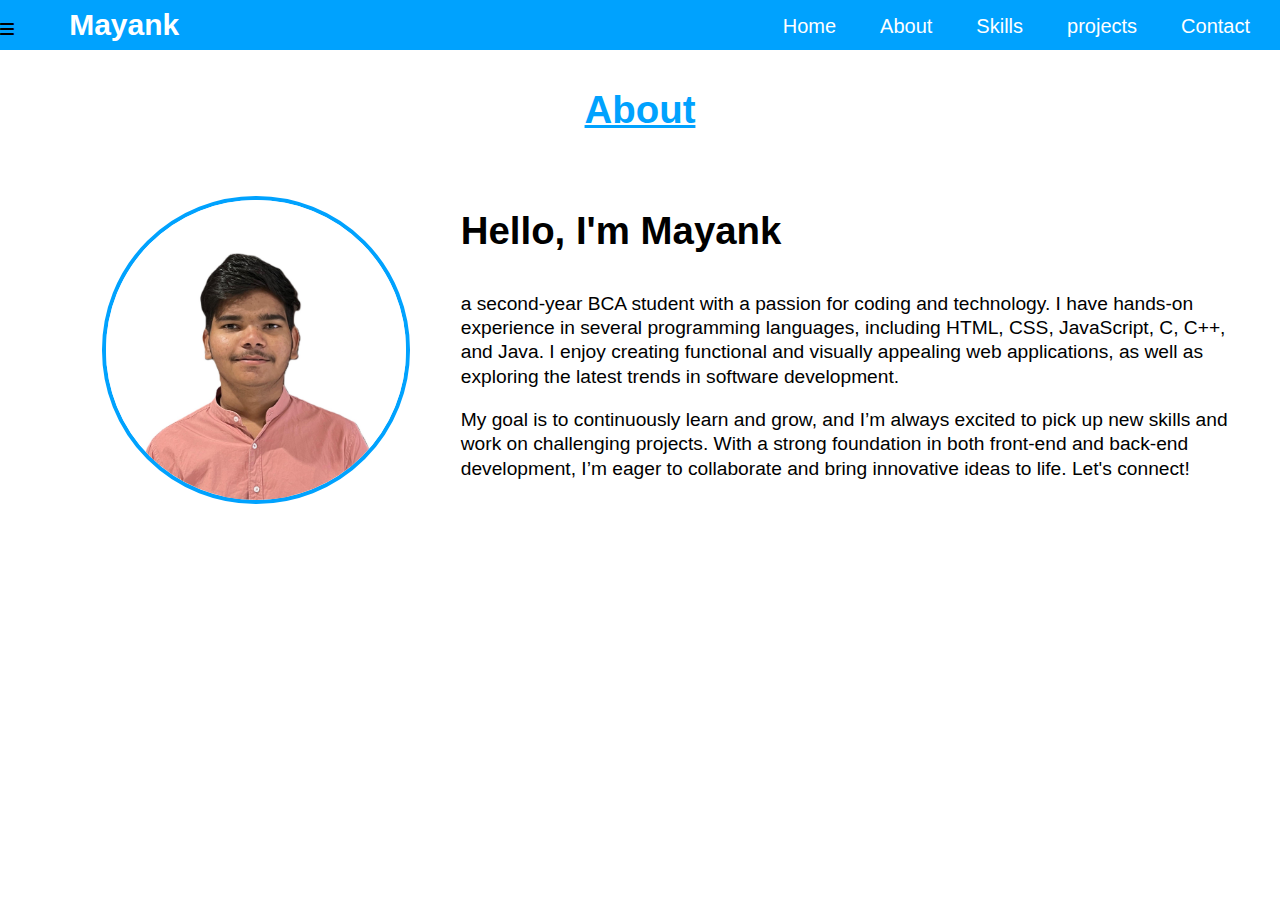
<file: about.html>
<html>
    <head>
        <meta name="viewport" content="width=device-width, initial-scale=1.0">
        <title>about me!</title>
        <link rel="stylesheet" href="https://cdnjs.cloudflare.com/ajax/libs/font-awesome/6.7.2/css/all.min.css"/>
        <link rel="stylesheet" href="part.css">

    </head>
    <body>
        <nav>
			<input type="checkbox"  id="check" name="">
			<label for="check" ><i class="fa-solid fa-bars id="checkbtn"></i></label>
            <label class="myname">Mayank</label>
            <ul>
                <li><a href="index.html" class="li_a">Home</a></li>
				<li><a href="about.html" class="li_a">About</a></li>
				<li><a href="skills.html" class="li_a">Skills</a></li>
				<li><a href="projects.html" class="li_a">projects</a></li>
				<li><a href="contact.html" class="li_a">Contact</a></li>
            </ul>
        </nav>
        
        <div class="abouttitle">
           <p> About </p>
        </div>

        <div class="column-container-about">

            <div class="mayankimg">
                <img src="mayank.jpg">
            </div>
            
            <div class="abouttext">
                <div class="myname">
                    <p>Hello, I'm Mayank</p>
                </div>
                <div class="mydetails">
                    <p> a second-year BCA student with a passion for coding and technology. I have hands-on experience
                        in several programming languages, including HTML, CSS, JavaScript, C, C++, and Java. I enjoy creating
                        functional and visually appealing web applications, as well as exploring the latest trends in software
                        development.
                    </p>
                    <p>My goal is to continuously learn and grow, and I’m always excited to pick up new skills and work on 
                        challenging projects. With a strong foundation in both front-end and back-end development, I’m eager to
                        collaborate and bring innovative ideas to life. Let's connect!
                    </p>
                </div>
            </div>
        </div>



        
    </body>
</html>
</file>
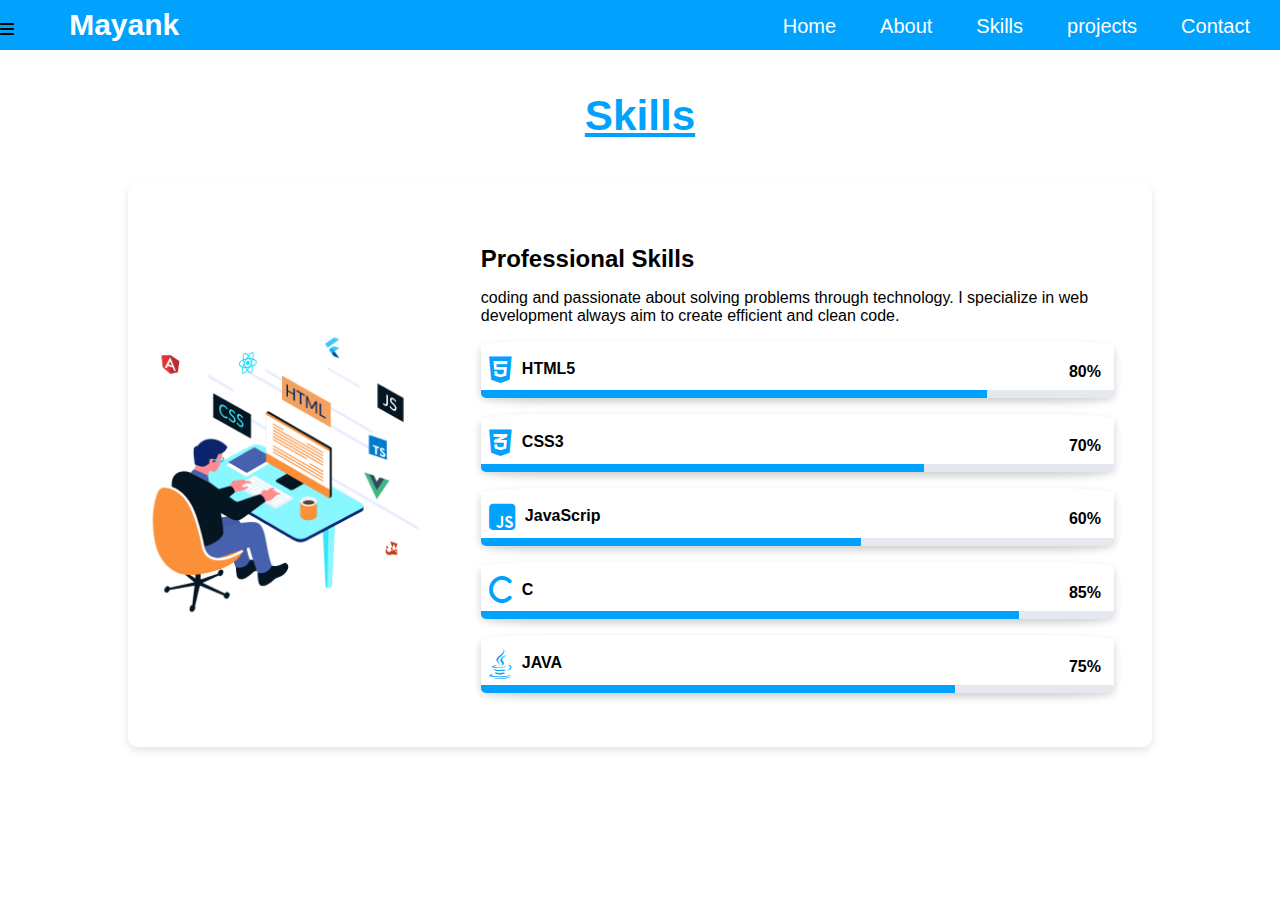
<file: skills.html>
<html>
    <head>
        <meta name="viewport" content="width=device-width, initial-scale=1.0">
        <title>Skills</title>
        <link rel="stylesheet" href="https://cdnjs.cloudflare.com/ajax/libs/font-awesome/6.7.2/css/all.min.css"/>
        <link rel="stylesheet" href="part.css">

    </head>
    <body>
        <nav>
			<input type="checkbox"  id="check" name="">
			<label for="check" ><i class="fa-solid fa-bars id="checkbtn"></i></label>
            <label class="myname">Mayank</label>
            <ul>
                <li><a href="index.html" class="li_a">Home</a></li>
				<li><a href="about.html" class="li_a">About</a></li>
				<li><a href="skills.html" class="li_a">Skills</a></li>
				<li><a href="projects.html" class="li_a">projects</a></li>
				<li><a href="contact.html" class="li_a">Contact</a></li>
            </ul>
        </nav>



        <div class="skilltitle">
           <p> Skills </p>
        </div>
        <section class="skills-section">
            <div class="skills-container">

                <div class="skills-image">
                    <img src="coding1.gif" alt="Developer working">
                </div>

                <div class="skills-text">

                    <h3 class="skills-subtitle">Professional Skills</h3>
                    <p>coding and passionate about solving problems through technology. 
                        I specialize in web development always aim to create efficient and clean code.
                    </p>

                    <div class="skills-list">

                        <!-- Skill 1 -->
                        <div class="skill-item">
                            <div class="skill-name">
                                <i class="fa-brands fa-html5" id="fonti"></i>
                                <!-- <img src="https://cdn-icons-png.flaticon.com/512/732/732212.png" alt="HTML5" class="icon"> -->
                                <p class="skill-logo-name"> HTML5 </p>
                                <span class="skill-percentage">80%</span>
                            </div>
                            <div class="progress-bar">
                                <div class="progress" style="width: 80%;"></div>
                            </div>
                        </div>

                        <!-- Skill 2 -->
                        <div class="skill-item">
                            <div class="skill-name">
                                <i class="fa-brands fa-css3-alt" id="fonti"></i>
                                <!-- <img src="https://cdn-icons-png.flaticon.com/512/732/732190.png" alt="CSS3" class="icon"> -->
                                <p class="skill-logo-name"> CSS3</p>
                                <span class="skill-percentage">70%</span>
                            </div>
                            <div class="progress-bar">
                                <div class="progress" style="width: 70%;"></div>
                            </div>
                        </div>

                        <!-- Skill 3 -->
                        <div class="skill-item">
                            <div class="skill-name">
                                <i class="fa-brands fa-square-js" id="fonti"></i>
                                <!-- <img src="https://cdn-icons-png.flaticon.com/512/919/919828.png" alt="JavaScript" class="icon"> -->
                               <p class="skill-logo-name"> JavaScrip</p>
                                <span class="skill-percentage">60%</span>
                            </div>
                            <div class="progress-bar">
                                <div class="progress" style="width: 60%;"></div>
                            </div>
                        </div>


                        <!-- Skill 4 -->
                        <div class="skill-item">
                            <div class="skill-name">
                                <i class="fa-solid fa-c" id="fonti"></i>
                                <!-- <img src="https://cdn-icons-png.flaticon.com/512/3057/3057875.png" alt="UX/UI" class="icon"> -->
                                <p class="skill-logo-name"> C</p>
                                <span class="skill-percentage">85%</span>
                            </div>
                            <div class="progress-bar">
                                <div class="progress" style="width: 85%;"></div>
                            </div>
                        </div>

                        <!-- Skill 5 -->
                        <div class="skill-item">
                            <div class="skill-name">
                                <i class="fa-brands fa-java" id="fonti"></i>
                                <!-- <img src="https://cdn-icons-png.flaticon.com/512/3057/3057875.png" alt="UX/UI" class="icon"> -->
                                <p class="skill-logo-name">JAVA</p>
                                <span class="skill-percentage">75%</span>
                            </div>
                            <div class="progress-bar">
                                <div class="progress" style="width: 75%;"></div>
                            </div>
                        </div>

                    </div>
                </div>
            </div>
        </section>
    </body>
</html>
</file>
<file: part.css>
body{
	background-color:white;
	margin: 0%;
  padding: 0%;
}

*{
  box-sizing: border-box;
}
.column-container{
  display: flex;
  column-count:2;width: 100%;
  /* column-gap:30px; */
}

button{
  /* margin-left: 200px; */
  background-color: #00a2fe;
  color: #ffffff;
  font-size:2vw;
  border:#ffffff;
  border-radius:1vw;
  font-family:arial;
  text-align: center;
  height: 3vw; 
  width: 13vw;
}

button:hover{
  color: #00a2fe;
  background-color: #ffffff;
  font-size:2vw;
  text-shadow: #000000;
  font-weight: bold;
  border-color: #00a2fe;
  border-style: solid;
  height: 3vw; 
  width: 13vw;
}

/* ----- nav ----- */
nav {
  /* overflow: hidden; */
  background-color:#00a2fe;
  height:50px;
  width: 100%;
}

label.myname{
 font-size: 30px;
 color: #ffffff;
 line-height: 50px;
}

nav ul{
  float: right;
  list-style-type: none;
}

nav ul li{
 display: inline-block;
 justify-content: center;
  margin-right: 20px;
}

nav ul li a{
  text-decoration: none;
  color: #ffffff;
  font-size: 20px;
  font-family:arial;
  padding: 8px 10px;
  line-height: 20px;
}

nav ul li a:hover {
  background-color: #ffffff;
  color:#00a2fe;
  /* font-size: 20px; */
  font-weight:bold;
  text-decoration:underline;
  font-family:arial;
  /* height: 50px; */
  /* padding: 8px 10px;  */
  border-radius:5px;
  /* border: 10px #00a2fe solid;  */
} 

#checkbtn{
  float:right;
  line-height: 50px;
  margin-right: 20px;
  color: #ffffff;
  font-size: 25px;
  display:none;
}

#check{
  display: none;
}

#check:checked ~ ul{
  right: 0;
}
@media (max-width:680px){

  nav ul {
    width: 100%;
    height: 100%;
    background-color:#00a2fe;

    position: fixed;
    top:34px;
    right: -100%;
    transition: .5s;
  }

  #checkbtn{
    display: block
  }

  nav ul li{
  display: block;
  text-align: center;
  }

  nav ul li a{
    line-height: 14vw;
    color: #ffffff;
    font-weight: bold;
    font-size: 6w;
    /* padding-top: 10vw; */
  }

  .li_a{
    padding-top: 10vw;
  }


  nav ul li a:hover {
    font-family:arial;
    background-color: #00a2fe;
    color: #ffffff;
    } 

 

}
/* ----- home.html ----- */
.maintext{
		font-size:3.8vw;
    line-height: 80%;
		font-family:arial black;
		margin-top:4vw;
		margin-left:20vw;	
    margin-bottom: 00px;
}

.imgback img{
	background-position: right top;
  margin-top:4vw;
  margin-left:10vw;
	width: 20vw;
  height: 20vw;
  border-radius: 53% 47% 41% 0% / 50% 56% 45% 49%;
  background-color: #00a2fe;
}


.button1{
  margin-left:20vw;	
}

.indimg{
  display: none;
}

@media (max-width:600px){

  .maintext{
    font-size:9vw;
    line-height: 50%;
    font-family:arial black;
    margin-top: 0.5em;
    margin-left:10vw;	
    margin-bottom: 00px;
  }

  .imgback img{
    display: none;
  }

  .button1{
    font-size: 4vw;
    font-weight: bold;
    width: 25vw;
    height: 10vw;
    margin-left:10vw;
    border-radius:2vw;
    padding: 1vw 2vw;
  }

  .button1:hover{
    color: #00a2fe;
    background-color: #ffffff;
    font-size:4vw;
    text-shadow: #000000;
    font-weight: 700;
    border-color: #00a2fe;
    border-style: solid;
    padding: 1vw 2vw;
    width: 25vw;
    height: 10vw;
  }

  .indimg{
    display:block;
  }


}

/* ----- about.html ----- */

.column-container-about{
  display: flex;
}


.abouttitle{
  font-size: 3.3vw;
  color: #00a2fe;
  font-family:arial;
  text-align: center;
  font-weight: bolder;
  text-decoration:underline;

}

.mayankimg img{

  margin-top:2vw;
  margin-left:8vw;
  width: 24vw;
  height: 24vw;
  border-radius: 50%;
  border: 4px #00a2fe solid;
}

.myname{
  margin-top:2vw;
  margin-left: 4vw;
  font-size:3vw;
  font-family:arial;
  font-weight: bolder;
  color: #000000;
  text-align: left;
}

.mydetails{
  /* margin-top:1vw; */
  font-size:1.5vw;
  font-family:arial;
  margin-left:4vw;	
  color: #000000;
  text-align: left;
  margin-right: 4vw;
  align-self:auto;
  line-height: 1.9vw;
}
 @media (max-width:600px){
   
      .column-container-about{
        flex-direction: column;
        align-items: center;
      }

      .abouttitle{
        font-size:9vw; 
        text-align: center;
        margin-left: 0%;
      }

      .mayankimg img{
        align-items: center;
        margin-top:2vw;
        width: 54vw;
        height: 54vw;
        border-radius: 50%;
        border: 4px #00a2fe solid;
        margin-left: 0%;
      }

      .myname{
        margin-top:2vw;
        margin-left: 4vw;
        font-size:9vw;
        font-family:arial;
        font-weight: bolder;
        color: #000000;
        text-align: left;
      }

      .mydetails{
        margin-top:0.5vw; 
        font-size:4.5vw;
        font-family:arial;
        margin-left:4vw;	
        color: #000000;
        text-align: left;
        margin-right: 4vw;
        align-self:auto;
        line-height: 2.9vh;
      }

    }

/* ----- contact.html ----- */

.abouttitle{
  font-size:3vw; 
  text-align: center;
  margin-left: 0%;
  margin-bottom: 1vw;
}

.contactinput{
  text-align: center;
}

.tam{
  width:23vw;
  margin-bottom: 1vw;
  height:3vw;
  font-family:arial;
  font-weight: bolder;
  border-radius: 12px;
  border-style:solid;
  border-width:3px;
}

.od{
  width:23vw;
  margin-bottom: 2vw;
  height: 20vw;
  font-family:arial;
  font-weight: bolder;
  border-radius: 12px;
  border-style:solid;
  border-width:3px;
  position: static;
}


.send{
  background-color: #00a2fe;
  color: #ffffff;
  font-size:1.4vw;
  border:#ffffff;
  border-radius:19px;
  font-family:arial;
  height: 2.4vw; 
  width: 6vw;
}

.send:hover{
  color: #00a2fe;
  background-color: #ffffff;
  font-size:1.4vw;
  text-shadow: #000000;
  font-weight: bold;
  border-color: #00a2fe;
  border-style: solid;
  height: 2.4vw; 
  width: 6vw;
}

.boxsend{
  display: flex;
  justify-content: center;
  text-align: center;
}

  @media (max-width:900px){

      .abouttitle{
        font-size:9vw; 
        text-align: center;
        margin-left: 0%;
      }

      .contactinput{
        text-align: center;
      }
      
      .tam{
        width:80vw;
        margin-bottom:5vw;
        height: 11vw;
        font-family:arial;
        font-weight: bolder;
        border-radius: 12px;
        border-style:solid;
        border-width:3px;
      }
      
      .od{
        width:80vw;
        margin-bottom: 2vw;
        height: 60vw;
        font-family:arial;
        font-weight: bolder;
        border-radius: 12px;
        border-style:solid;
        border-width:3px;
        position: static;
      }
      
      
       .send{
        background-color: #00a2fe;
        margin-top: 5vw;
        color: #ffffff;
        font-size:6vw;
        border:#ffffff;
        border-radius:8px;
        font-family:arial;
        height: 10vw; 
        width: 25vw;
      }
      
      .send:hover{
        color: #00a2fe;
        background-color: #ffffff;
        font-size:6vw;
        text-shadow: #000000;
        font-weight: bold;
        border-color: #00a2fe;
        border-style: solid;
        height: 10vw; 
        width: 25vw;
      }

  }


/* ----- skkills.html ----- */


.skills-section {
  display: flex;
  justify-content: center;
  align-items: center;
  margin-top: 0%;
}

.skills-container {
  display: flex;
  justify-content: space-between;
  align-items: center;
  background-color: #fff;
  box-shadow: 0 4px 8px rgba(0, 0, 0, 0.1); 
  border-radius: 10px;
  overflow: hidden;
  max-width: 80vw;
  width: 100%;
  margin-top: 0%;
}


.skilltitle{
  font-size: 3.3vw;
  color: #00a2fe;
  font-family:arial;
  text-align: center;
  font-weight: bolder;
  text-decoration:underline;
  margin-bottom: 0%;
}


.skills-text {
  padding: 3vw;
  font-family:arial;
}

.skill-percentage{
  width: 100%;
  margin-right: 2%;
  margin-top: 1vw;
}
.skills-subtitle {
  font-size: 1.5rem;
  font-weight: 600;
  margin-bottom: 1vw;
  font-family:arial;
}

.skills-list {
  margin-top: 1vw;
}

.skill-item {
  margin-bottom: 1rem;
  box-shadow: 0 4px 8px rgba(0, 0, 0, 0.2);
  border-radius: 10%;
}

.skill-name {
  display: flex;
  /* justify-content: space-between; */
  align-items: center;
  font-weight:bold;
  margin-top: 1vw;
  margin-bottom: 0%;
  width: 100%;
}

span{
 text-align: right;
}

.name-icon {
  display: flex;
  align-items: center;
}

.icon {
  width: 3vw;
  height: 3vw;
  margin-right: 8px;
  margin-top: 8px;
  margin-left: 8px;
}

.progress-bar {
  width: 100%;
  background-color: #e6e8f0;
  border-bottom-right-radius: 5px;
  border-bottom-left-radius: 5px;
  overflow: hidden;
}

.progress {
  height: 8px;
  background-color: #00a2fe;
  transition: 1s ease;
}

.skills-image {
 /* flex: 1; */
 width: 40vw;
 height: 40v2;
}

.skills-image img {
  width: 100%;
  height: 100%;
  object-fit: cover;
}

#fonti{
  font-size: 30px;
  margin-top: 8px;
  margin-left: 8px;
  /* margin-bottom: 4px; */
  color: #00a2fe;
}

.skill-logo-name{
  margin-left: 10px;
  margin-bottom: 2%;
  margin-top: 3%;
}

    @media (max-width:600px){

      .skills-section {
        display: flex;
        justify-content: center;
        align-items: center;
      }
      
      .skills-container {
        display: flex;
        justify-content: space-between;
        align-items: center;
        flex-direction: column;
        background-color: #fff;
         box-shadow: 0 4px 8px rgba(0, 0, 0, 0.1); 
        border-radius: 10px;
        overflow: hidden;
        max-width: 90vw;
        width: 100%;
        margin-top: 0%;
      }

      .skills-image {
        width: 70vw;
         height: 70vw; 
      }

      .skills-image img {
        width: 100%;
        height: 100%;
        object-fit: cover;
      }

      .skilltitle{
        font-size: 10vw;
      }

      #fonti{
        font-size: 30px;
        margin-top: 8px;
        margin-left: 8px;
        margin-bottom: 4px;
        color: #00a2fe;
      }
      
    }



/* ----- projeacts.html ----- */

#proing{
  background-color: #00a2fe;
  height: 20vw;
  width: 20vw;
  border-radius: 10%;
}


@media (max-width:600px){
  #proing{
    height: 60vw;
    width: 60vw;
  }
}
</file>
